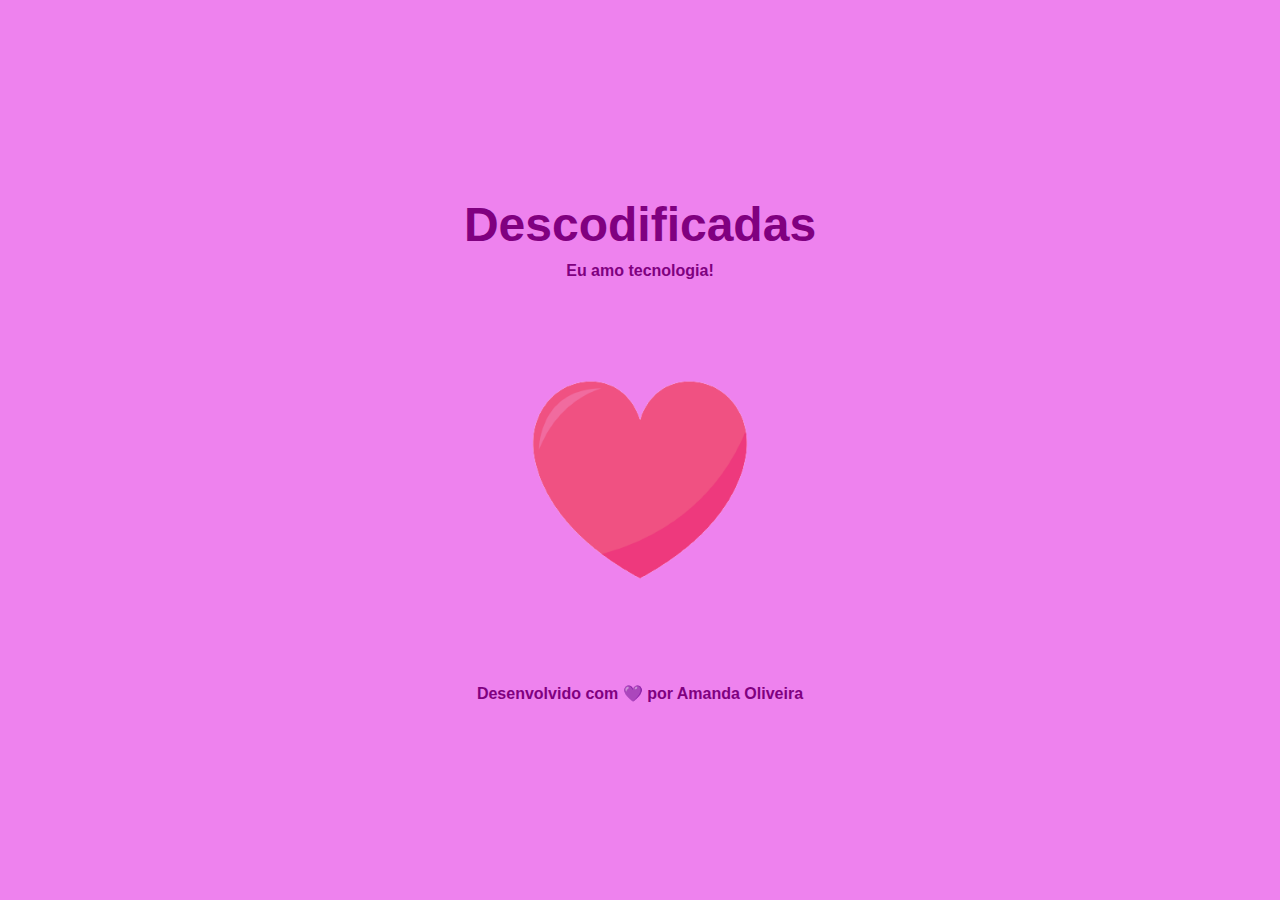
<file: Animação/index.html>
<!DOCTYPE html>
<html lang="en">
<head>
    <meta charset="UTF-8">
    <meta name="viewport" content="width=device-width, initial-scale=1.0">
    <link rel="stylesheet" href="./style.css">
    <title>Tarefa - Animações</title>
</head>
<body>
    <div class="container">
        <h1>Descodificadas</h1>
        <p>Eu amo tecnologia!</p>
        <img src="./heart.png" alt="imagem de um coração">
        <p>Desenvolvido com 💜 por Amanda Oliveira</p>
    </div>
</body>
</html>
</file>
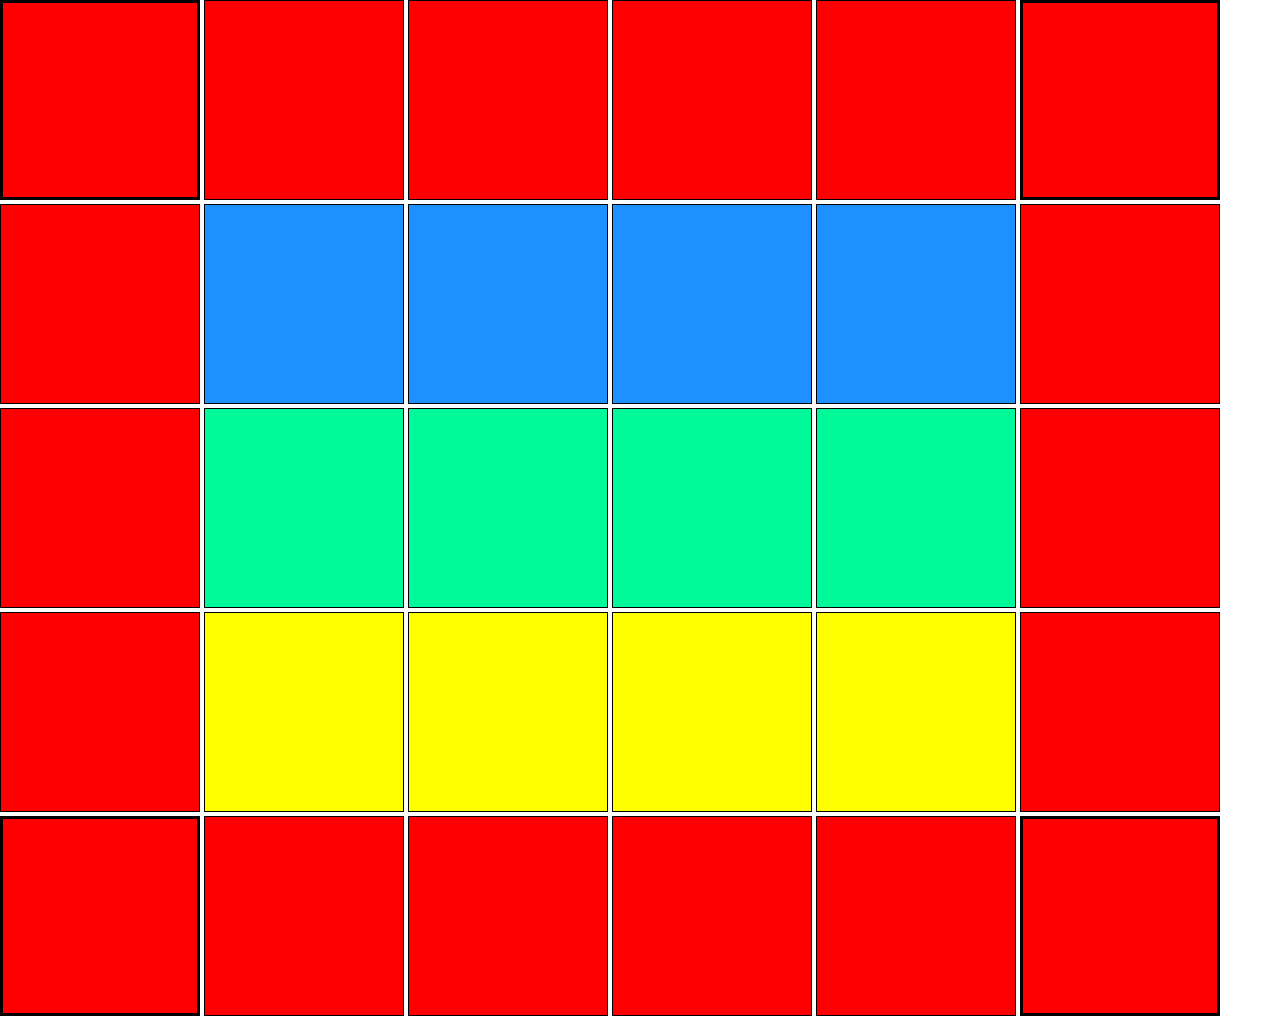
<file: Tarefa-Aula8/index.html>
<!DOCTYPE html>
<html lang="en">

<head>
    <meta charset="UTF-8">
    <meta http-equiv="X-UA-Compatible" content="IE=edge">
    <meta name="viewport" content="width=device-width, initial-scale=1.0">
    <link rel="stylesheet" href="style.css" />
    <title> Tarefa8 </title>
</head>

<body>


    <div class="vermelho borda"></div>
    <div class="vermelho"></div>
    <div class="vermelho"></div>
    <div class="vermelho"></div>
    <div class="vermelho"></div>
    <div class="vermelho borda"></div><br>

    <div class="vermelho"></div>
    <div class="azul"></div>
    <div class="azul"></div>
    <div class="azul"></div>
    <div class="azul"></div>
    <div class="vermelho"></div><br>

    <div class="vermelho">
    </div>
    <div class="verde">
    </div>
    <div class="verde">
    </div>
    <div class="verde">
    </div>
    <div class="verde">
    </div>
    <div class="vermelho">
    </div><br>

    <div class="vermelho">
    </div>
    <div class="amarelo">
    </div>
    <div class="amarelo">
    </div>
    <div class="amarelo">
    </div>
    <div class="amarelo">
    </div>
    <div class="vermelho">
    </div><br>

    <div class="vermelho borda"></div>
    <div class="vermelho">
    </div>
    <div class="vermelho">
    </div>
    <div class="vermelho">
    </div>
    <div class="vermelho">
    </div>
    <div class="vermelho borda"></div><br>

</body>

</html>
</file>
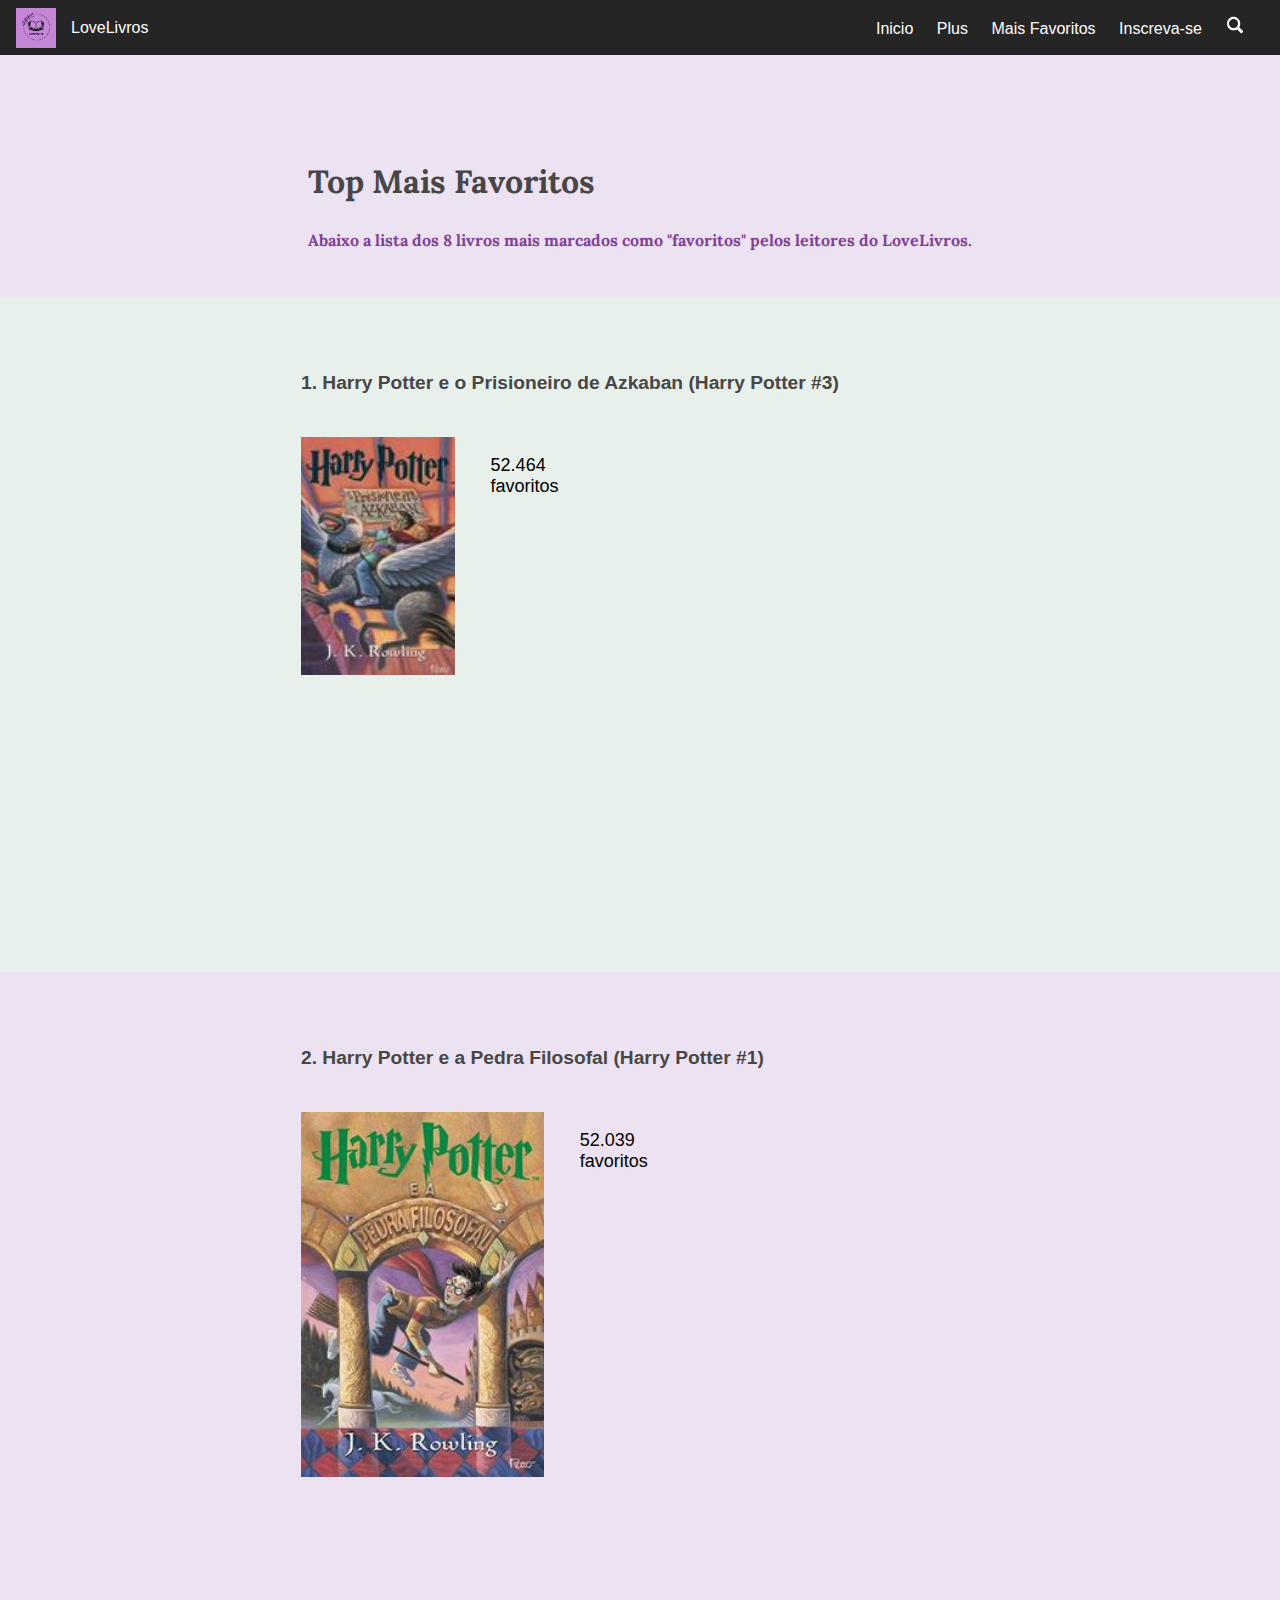
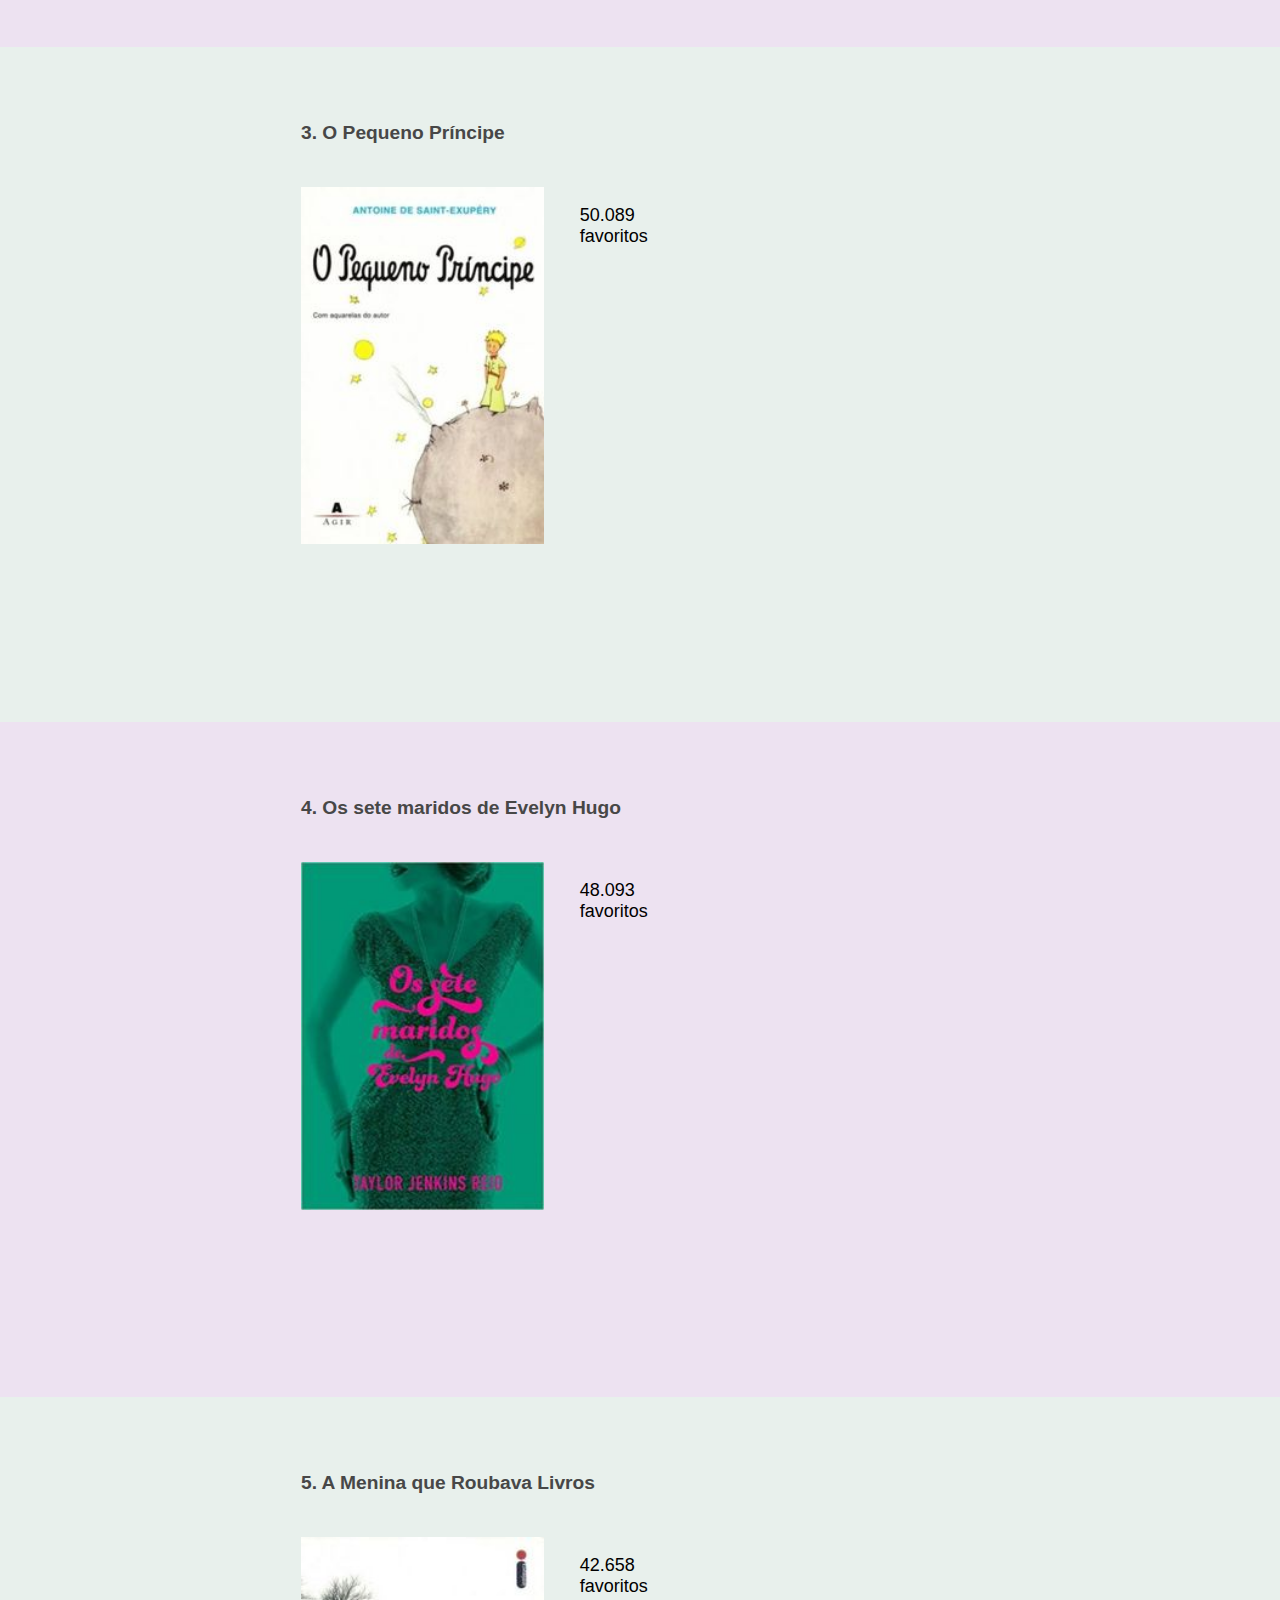
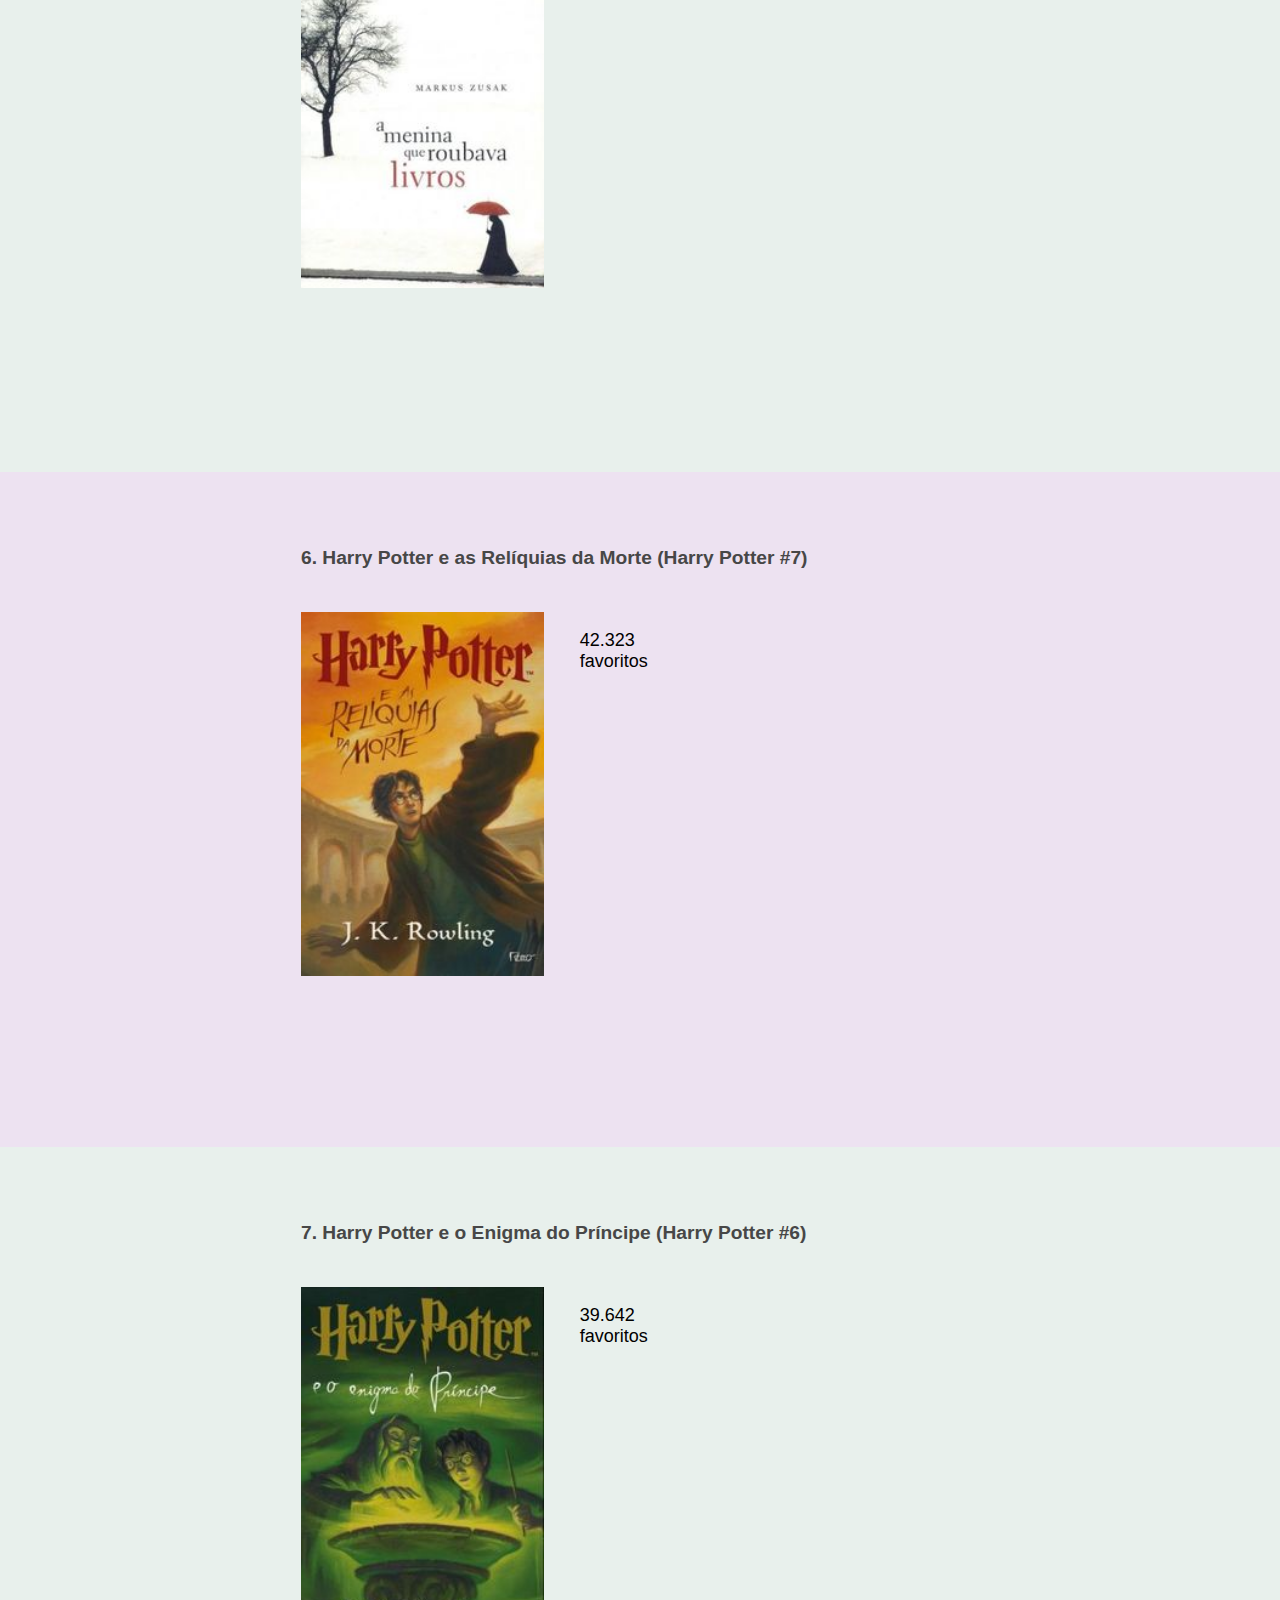
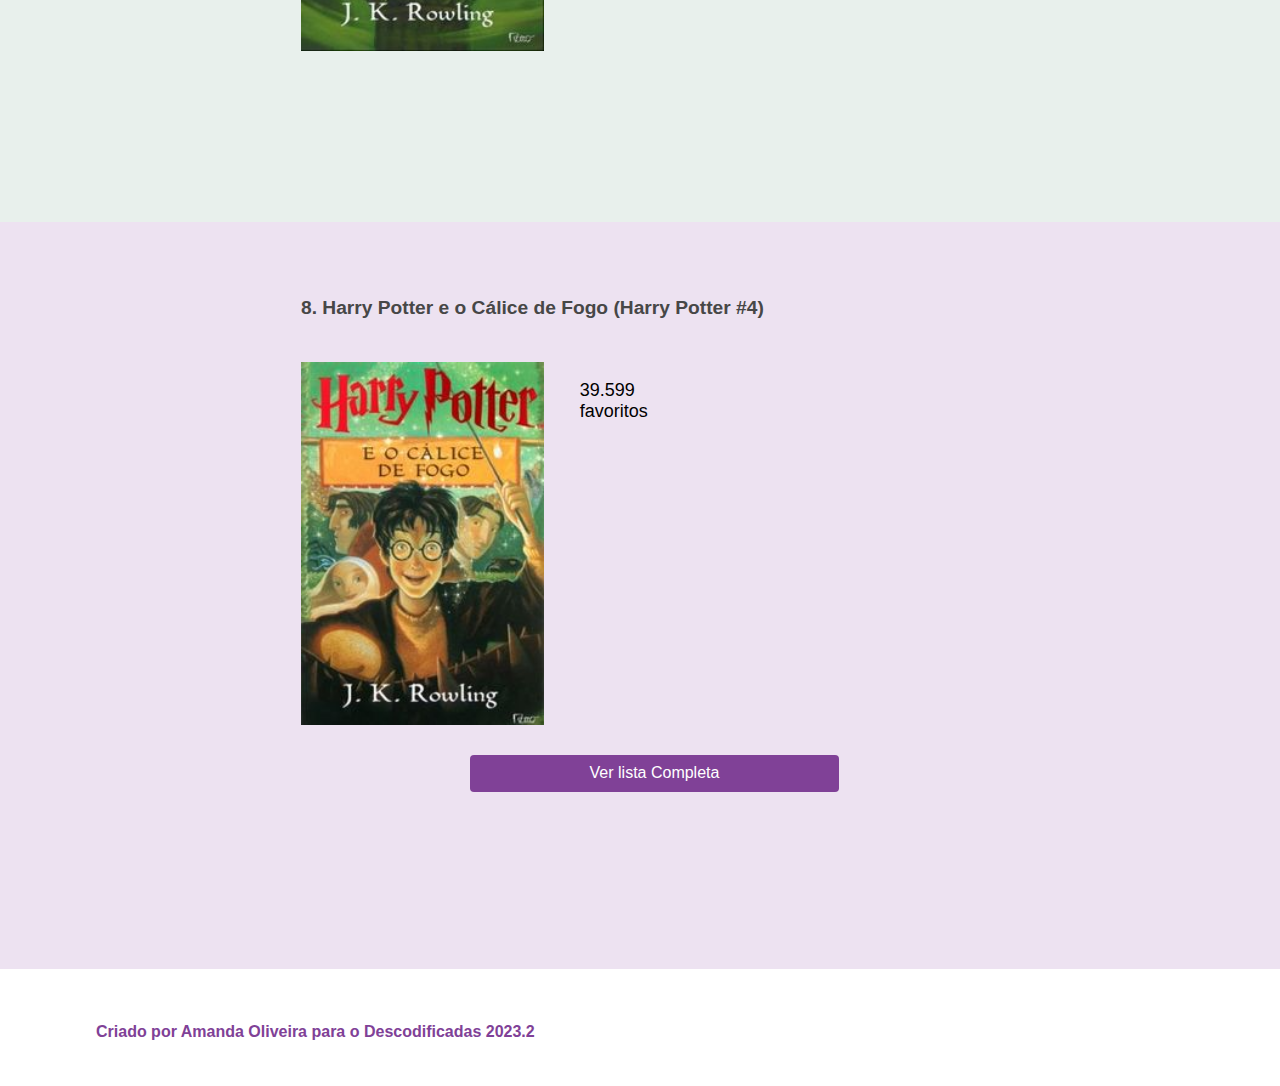
<file: Site/Favoritos.html>
<!DOCTYPE html>
<html lang="en">

<head>
    <meta charset="UTF-8">
    <meta http-equiv="X-UA-Compatible" content="IE=edge">
    <meta name="viewport" content="width=device-width, initial-scale=1.0">
    <link rel="icon" type="image/favicon" href="img/L.png">
    <link rel="stylesheet" href="CSS/favoritos.css" />
    <title>Mais Favoritos</title>
</head>

<body>
    <nav class="nav">
        <div class="flex section-library-left">
            <img class="logo-esquerda" src="img/L.png" alt="logo da love livros">
            <a class="nav-page-link" href="Lovelivros.html">LoveLivros</a>
        </div>
        <ul class="section-library-right">
            <li><a class="nav-page-link" href="Lovelivros.html">Inicio</a></li>
            <li><a class="nav-page-link" href="Plus.html">Plus</a></li>
            <li><a class="nav-page-link" href="Favoritos.html">Mais Favoritos</a></li>
            <li><a class="nav-page-link" href="Inscreva.html">Inscreva-se</a></li>
            <li> <img class="logo-direita" src="./img/lupa.png" alt="icone de lupa"> </li>
        </ul>

        <div class="hamburguer">
            <span class="bar"></span>
            <span class="bar"></span>
            <span class="bar"></span>
            <span class="bar"></span>
        </div>
    </nav>
    <header class="header-favoritos">
        <div class="title-text-content">
            <h1>Top Mais Favoritos</h1>
            <p>Abaixo a lista dos 8 livros mais marcados como "favoritos" pelos leitores do LoveLivros.</p>
        </div>
    </header>
    <ol>
        <li class="bg-cinza">
            <section class="list-item-section">
                <h3>1. Harry Potter e o Prisioneiro de Azkaban (Harry Potter #3)</h3>
                <div class="book-image-item">
                    <img src="img/HARRY_POTTER_E_O_PRISIONEIRO_D_1451338416358SK1451338416B.jpg"
                        alt="Imagem do livro Harry potter e o Prisioneiro de Azkaban">
                    <p>52.464 favoritos</p>
                </div>
            </section>
        </li>
        <li class="bg-roxo">
            <section class="list-item-section">
                <h3>2. Harry Potter e a Pedra Filosofal (Harry Potter #1)</h3>
                <div class="book-image-item">
                    <img src="img/HARRY_POTTER_E_A_PEDRA_FILOSOFAL_1389761588B.jpg"
                        alt="Imagem do livro Harry potter e a Pedra Filosofal">
                    <p>52.039 favoritos</p>
                </div>
            </section>
        </li>
        <li class="bg-cinza">
            <section class="list-item-section">
                <h3>3. O Pequeno Príncipe</h3>
                <div class="book-image-item">

                    <img src="img/O_PEQUENO_PRINCIPE_1441584936693SK1441584936B.jpg"
                        alt="imagem do livro O Pequeno Príncipe">
                    <p>50.089 favoritos</p>
                </div>
            </section>
        </li>
        <li class="bg-roxo">
            <section class="list-item-section">
                <h3>4. Os sete maridos de Evelyn Hugo</h3>
                <div class="book-image-item">
                    <img src="img/OS_SETE_MARIDOS_DE_EVELYN_HUGO_1568165284866308SK1568165284B.jpg"
                        alt="imagem do livro Os sete maridos de Evelyn Hugo">
                    <p>48.093 favoritos</p>
                </div>
            </section>
        </li>
        <li class="bg-cinza">
            <section class="list-item-section">
                <h3>5. A Menina que Roubava Livros</h3>
                <div class="book-image-item">
                    <img src="img/A_MENINA_QUE_ROUBAVA_LIVROS_14476507387SK1447650738B.jpg"
                        alt="imagem do livro A Menina que Roubava Livros">
                    <p>42.658 favoritos</p>
                </div>
            </section>
        </li>
        <li class="bg-roxo">
            <section class="list-item-section">
                <h3>6. Harry Potter e as Relíquias da Morte (Harry Potter #7)</h3>
                <div class="book-image-item">
                    <img src="img/HARRY_POTTER_E_AS_RELIQUIAS_DA_14475522561200SK1447552256B.jpg"
                        alt="imagem do livro Harry Potter e as Relíquias da Morte">
                    <p>42.323 favoritos</p>
                </div>
            </section>
        </li>
        <li class="bg-cinza">
            <section class="list-item-section">
                <h3>7. Harry Potter e o Enigma do Príncipe (Harry Potter #6)</h3>
                <div class="book-image-item">
                    <img src="img/HARRY_POTTER_E_O_ENIGMA_DO_PRI_1424051110562SK1424051110B.jpg"
                    alt="imagem do livro Harry Potter e o Enigma do Principe" >
                    <p>39.642 favoritos</p>
                </div>
            </section>
        </li>
        <li class="bg-roxo" id="btn-ver-mais">
            <section class="list-item-section">
                <h3>8. Harry Potter e o Cálice de Fogo (Harry Potter #4)</h3>
                <div class="book-image-item">
                    <img src="img/HARRY_POTTER_E_O_CALICE_DE_FOGO_1343592881B.jpg" alt="imagem do livro Harry Potter e o Cálice de Fogo">
                    <p>39.599 favoritos</p>
                </div>
                <a class="btn-link-page" href="https://www.skoob.com.br/livro/top_mais/favoritos/">Ver lista
                    Completa</a>
            </section>
        </li>
    </ol>
    <footer>
        <p> Criado por Amanda Oliveira para o Descodificadas 2023.2</p>
    </footer>
    <script src="./script.js"></script>
</body>

</html>
</file>
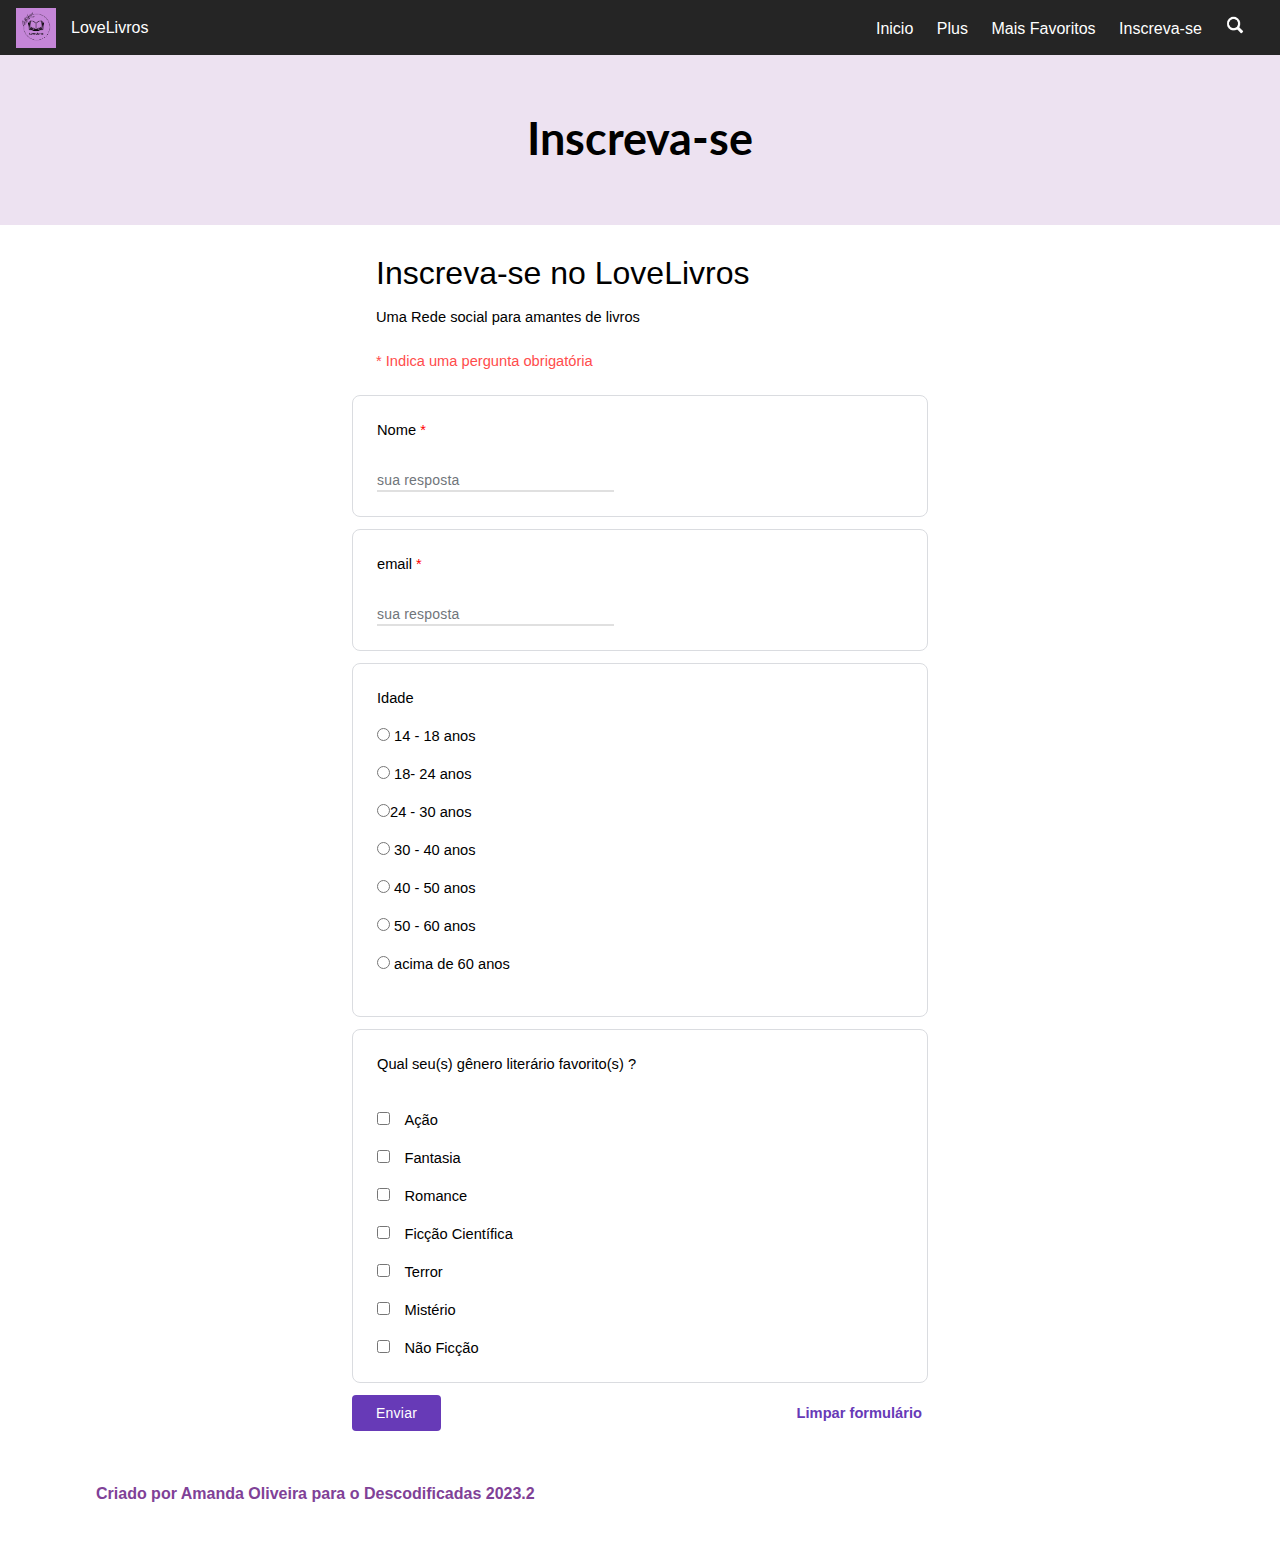
<file: Site/Inscreva.html>
<!DOCTYPE html>
<html lang="pt-br">

<head>
    <meta charset="UTF-8">
    <meta http-equiv="X-UA-Compatible" content="IE=edge">
    <meta name="viewport" content="width=device-width, initial-scale=1.0">
    <link rel="icon" type="image/favicon" href="img/L.png">
    <link rel="stylesheet" href="CSS/Inscreva.css" />
    <title>Inscreva-se</title>
</head>

<body>
    <nav class="nav">
        <div class="flex section-library-left">
            <img class="logo-esquerda" src="img/L.png" alt="logo da love livros">
            <a class="nav-page-link" href="Lovelivros.html">LoveLivros</a>
        </div>
        <ul class="section-library-right">
            <li><a class="nav-page-link" href="Lovelivros.html">Inicio</a></li>
            <li><a class="nav-page-link" href="Plus.html">Plus</a></li>
            <li><a class="nav-page-link" href="Favoritos.html">Mais Favoritos</a></li>
            <li><a class="nav-page-link" href="Inscreva.html">Inscreva-se</a></li>
            <li> <img class="logo-direita" src="./img/lupa.png" alt="icone de lupa"> </li>
        </ul>

        <div class="hamburguer">
            <span class="bar"></span>
            <span class="bar"></span>
            <span class="bar"></span>
            <span class="bar"></span>
        </div>
    </nav>
    <header class="flex header">
        <h2 class="header-title"> Inscreva-se</h2>
    </header>
    <form class="flex form" action="/processar-formulario" method="post">
        <div class="form-title--container">
            <h2 class="form-title">Inscreva-se no LoveLivros</h2>
            <p class="form-subtitle">Uma Rede social para amantes de livros</p>
            <p class="form-advice">* Indica uma pergunta obrigatória</p>
        </div>
        <div class="box-border">
            <label class="label-nome">Nome</label><br>
            <input type="text" name="Nome" placeholder="sua resposta" required><br>
        </div>
        <div class="box-border">
            <label class="label-email">email</label><br>
            <input type="email" name="email" placeholder="sua resposta" required><br>
        </div>
        <div class=" flex box-border">
            <label>Idade</label><br>
            <label class="label-idade">
                <input type="radio" name="idade">
                14 - 18 anos
            </label><br>
            <label>
                <input type="radio" name="idade">
                18- 24 anos
            </label><br>
            <label>
                <input type="radio" name="idade">24 - 30 anos</label><br>
            <label>
                <input type="radio" name="idade">
                30 - 40 anos
            </label><br>
            <label><input type="radio" name="idade">
                40 - 50 anos

            </label><br>
            <label>
                <input type="radio" name="idade">
                50 - 60 anos

            </label><br>
            <label>
                <input type="radio" name="idade">
                acima de 60 anos
            </label><br>
        </div>
        <div class="flex box-border">
            <label>Qual seu(s) gênero literário favorito(s) ?</label><br>

            <div>
                <input type="checkbox" name="contact" />
                <label class="label-contact">Ação</label><br>

                <input type="checkbox" name="contact" />
                <label class="label-contact">Fantasia</label><br>

                <input type="checkbox" name="contact" />
                <label class="label-contact">Romance</label><br>

                <input type="checkbox" name="contact" />
                <label class="label-contact">Ficção Científica</label><br>

                <input type="checkbox" name="contact" />
                <label class="label-contact">Terror</label><br>

                <input type="checkbox" name="contact" />
                <label class="label-contact">Mistério</label><br>

                <input type="checkbox" name="contact" />
                <label class="label-contact">
                    Não Ficção</label><br>

            </div>
        </div>
        <div class="flex btn-container">
            <input class="btn-submit" type="submit" value="Enviar">
            <button class="btn-reset" type="reset">Limpar formulário</button>
        </div>

    </form>
    <footer>
        <p> Criado por Amanda Oliveira para o Descodificadas 2023.2</p>
    </footer>
    <script src="./script.js"></script>
</body>

</html>
</file>
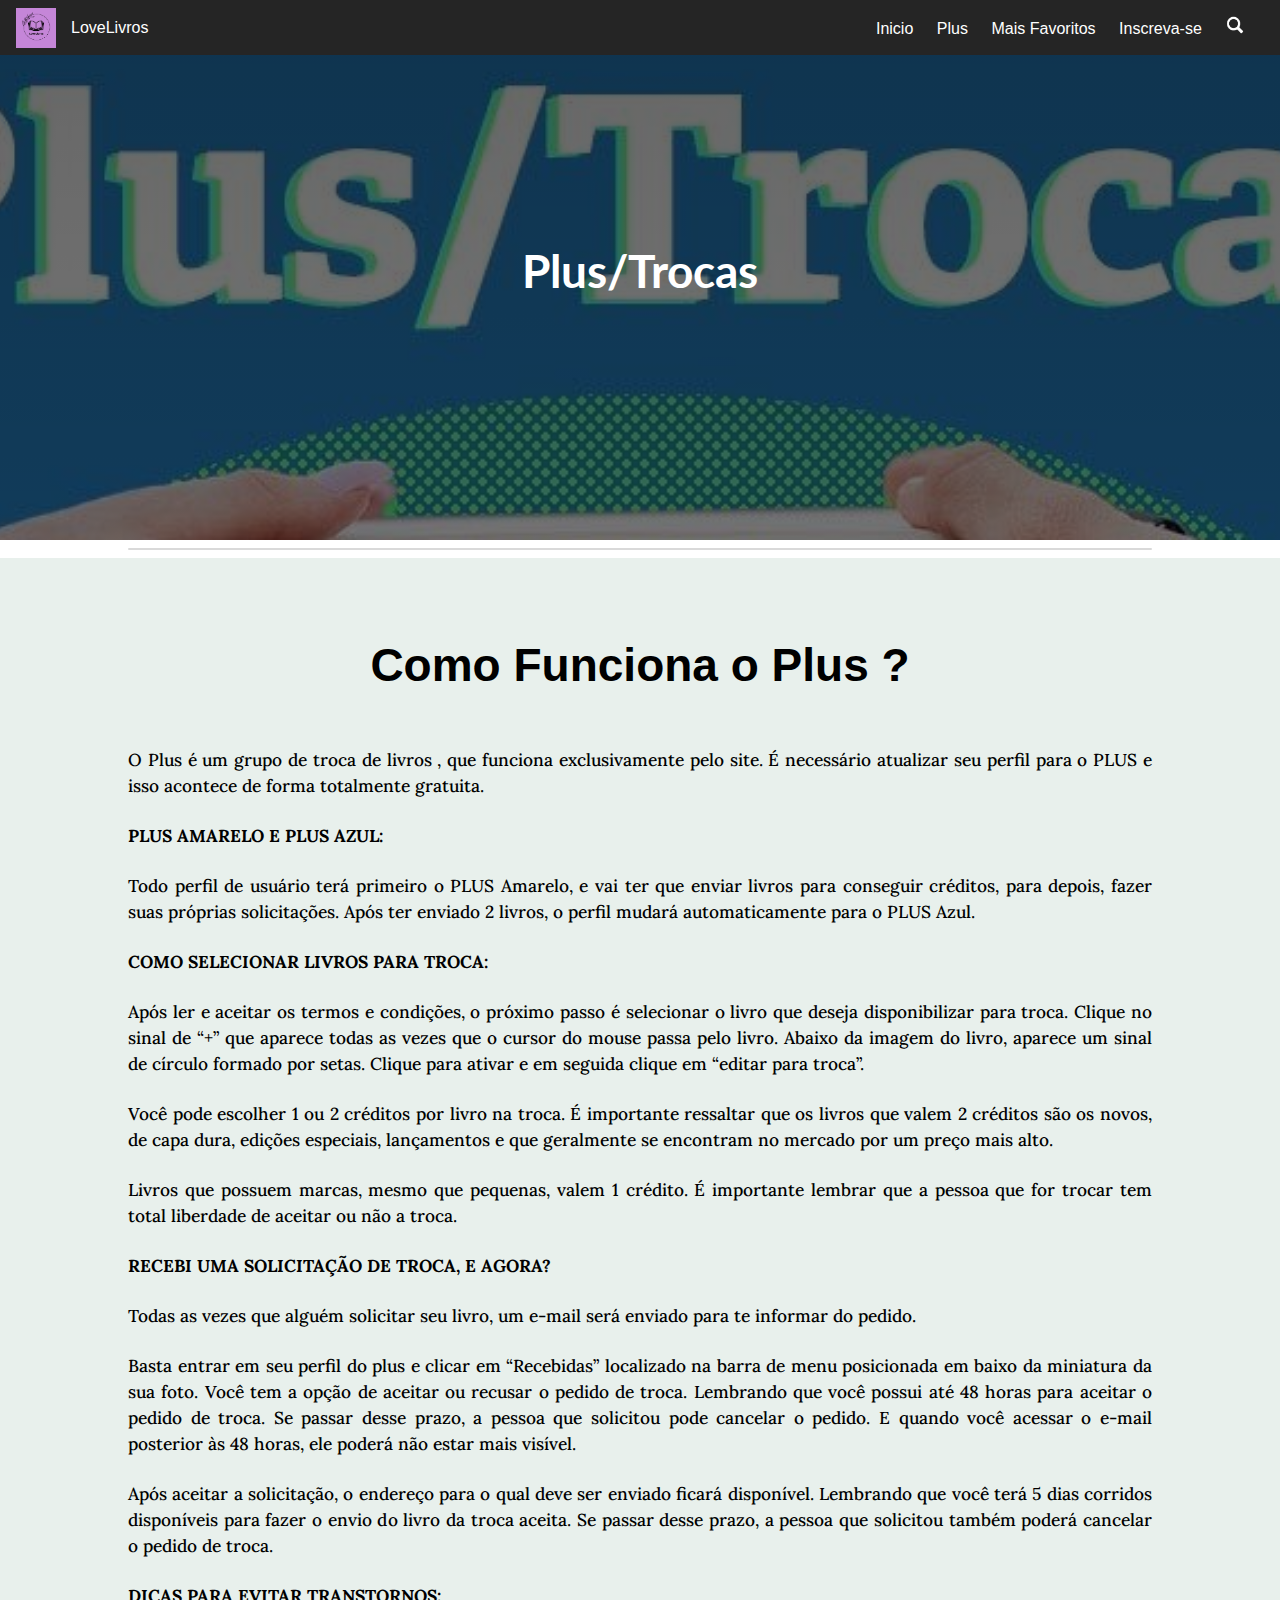
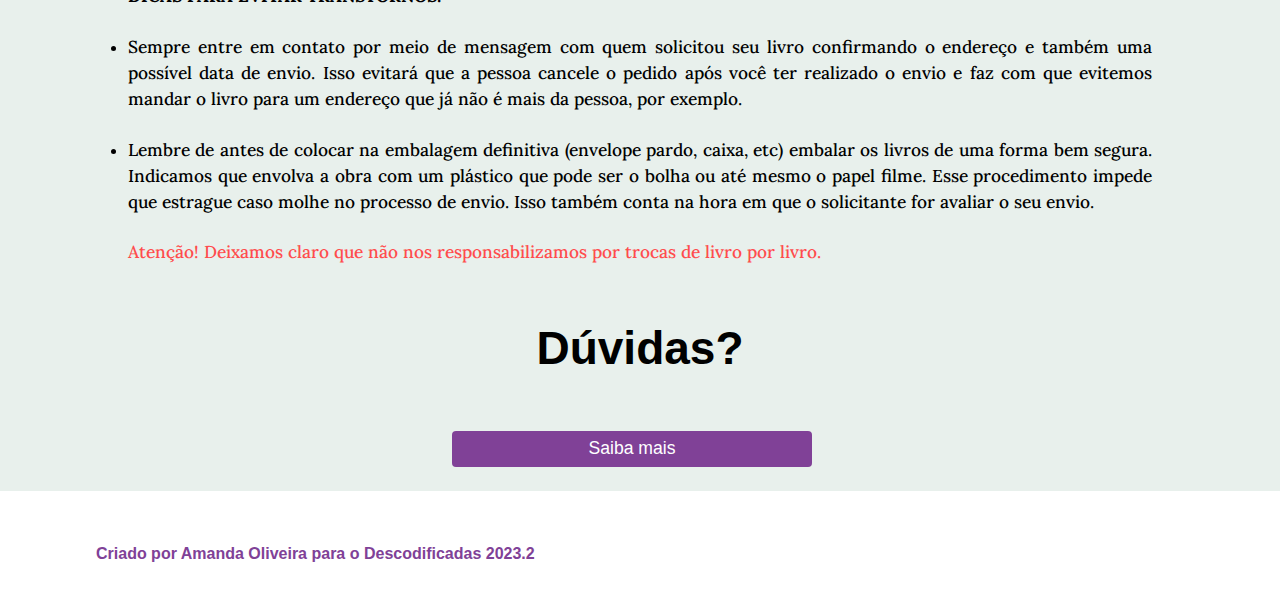
<file: Site/Plus.html>
<!DOCTYPE html>
<html lang="en">

<head>
    <meta charset="UTF-8">
    <meta http-equiv="X-UA-Compatible" content="IE=edge">
    <meta name="viewport" content="width=device-width, initial-scale=1.0">
    <link rel="icon" type="image/favicon" href="img/L.png">
    <link rel="stylesheet" href="CSS/plus.css" />
    <title>Plus</title>
</head>

<body>
    <nav class="nav">
        <div class="flex section-library-left">
            <img class="logo-esquerda" src="img/L.png" alt="logo da love livros">
            <a class="nav-page-link" href="Lovelivros.html">LoveLivros</a>
        </div>
        <ul class="section-library-right">
            <li><a class="nav-page-link" href="Lovelivros.html">Inicio</a></li>
            <li><a class="nav-page-link" href="Plus.html">Plus</a></li>
            <li><a class="nav-page-link" href="Favoritos.html">Mais Favoritos</a></li>
            <li><a class="nav-page-link" href="Inscreva.html">Inscreva-se</a></li>
            <li> <img class="logo-direita" src="./img/lupa.png" alt="icone de lupa"> </li>
        </ul>

        <div class="hamburguer">
            <span class="bar"></span>
            <span class="bar"></span>
            <span class="bar"></span>
            <span class="bar"></span>
        </div>
    </nav>
    <header class="flex header-Plus-Trocas">
        <h1>Plus/Trocas</h1>
    </header>
    <div class="divider"></div>
    <main class="Plus">
        <div class="container-plus">
            <h1>Como Funciona o Plus ?</h1>
            <p class="element-text">O Plus é um grupo de troca de livros , que funciona exclusivamente pelo site. É
                necessário atualizar seu
                perfil para o PLUS e isso acontece de forma totalmente gratuita. </p>
            <h6>PLUS AMARELO E PLUS AZUL:</h6>
            <p class="element-text">Todo perfil de usuário terá primeiro o PLUS Amarelo, e vai ter que enviar livros
                para conseguir créditos,
                para depois, fazer suas próprias solicitações. Após ter enviado 2 livros, o perfil mudará
                automaticamente
                para o PLUS Azul.</p>
            <h6>COMO SELECIONAR LIVROS PARA TROCA: </h6>
            <p class="element-text">Após ler e aceitar os termos e condições, o próximo passo é selecionar o livro que
                deseja disponibilizar
                para
                troca. Clique no sinal de “+” que aparece todas as vezes que o cursor do mouse passa pelo livro. Abaixo
                da
                imagem do livro, aparece um sinal de círculo formado por setas. Clique para ativar e em seguida clique
                em
                “editar para troca”.</p>

            <p class="element-text">Você pode escolher 1 ou 2 créditos por livro na troca. É importante ressaltar que os
                livros que valem 2
                créditos são os novos, de capa dura, edições especiais, lançamentos e que geralmente se encontram no
                mercado
                por um preço mais alto.</p>

            <p class="element-text">Livros que possuem marcas, mesmo que pequenas, valem 1 crédito. É importante lembrar
                que a pessoa que for
                trocar tem total liberdade de aceitar ou não a troca.</p>
            <h6>RECEBI UMA SOLICITAÇÃO DE TROCA, E AGORA?</h6>
            <p class="element-text">Todas as vezes que alguém solicitar seu livro, um e-mail será enviado para te
                informar do pedido.</p>
            <p class="element-text">Basta entrar em seu perfil do plus e clicar em “Recebidas” localizado na barra de
                menu posicionada em baixo da miniatura da sua foto. Você tem a opção de aceitar ou recusar o pedido de
                troca. Lembrando que você possui até 48 horas para aceitar o pedido de troca. Se passar desse prazo, a
                pessoa que solicitou pode cancelar o pedido. E quando você acessar o e-mail posterior às 48 horas, ele
                poderá não estar mais visível.</p>
            <p class="element-text">Após aceitar a solicitação, o endereço para o qual deve ser enviado ficará
                disponível. Lembrando que você terá 5 dias corridos disponíveis para fazer o envio do livro da troca
                aceita. Se passar desse prazo, a pessoa que solicitou também poderá cancelar o pedido de troca.</p>
            <h6>DICAS PARA EVITAR TRANSTORNOS:</h6>
            <ul>
                <li>
                    <p class="element-text">
                        Sempre entre em contato por meio de mensagem com quem solicitou seu livro confirmando o endereço
                        e
                        também uma possível data de envio. Isso evitará que a pessoa cancele o pedido após você ter
                        realizado o envio e faz com que evitemos mandar o livro para um endereço que já não é mais da
                        pessoa, por exemplo.
                    </p>
                </li>
                <li>
                    <p class="element-text">
                        Lembre de antes de colocar na embalagem definitiva (envelope pardo, caixa, etc) embalar os
                        livros de
                        uma forma bem segura. Indicamos que envolva a obra com um plástico que pode ser o bolha ou até
                        mesmo
                        o papel filme. Esse procedimento impede que estrague caso molhe no processo de envio. Isso
                        também
                        conta na hora em que o solicitante for avaliar o seu envio.
                    </p>
                </li>
            </ul>
            <p id="atencao-message" class="element-text">Atenção! Deixamos claro que não nos responsabilizamos por
                trocas de livro por livro.
            </p>
            <h1>Dúvidas?</h1>
            <div class="flex">
                <a class="btn-more-information" href="https://www.skoob.com.br/livro/top_mais/favoritos/">Saiba mais</a>
            </div>
        </div>
    </main>

    <footer>
        <p> Criado por Amanda Oliveira para o Descodificadas 2023.2</p>
    </footer>
    <script src="./script.js"></script>
</body>

</html>
</file>
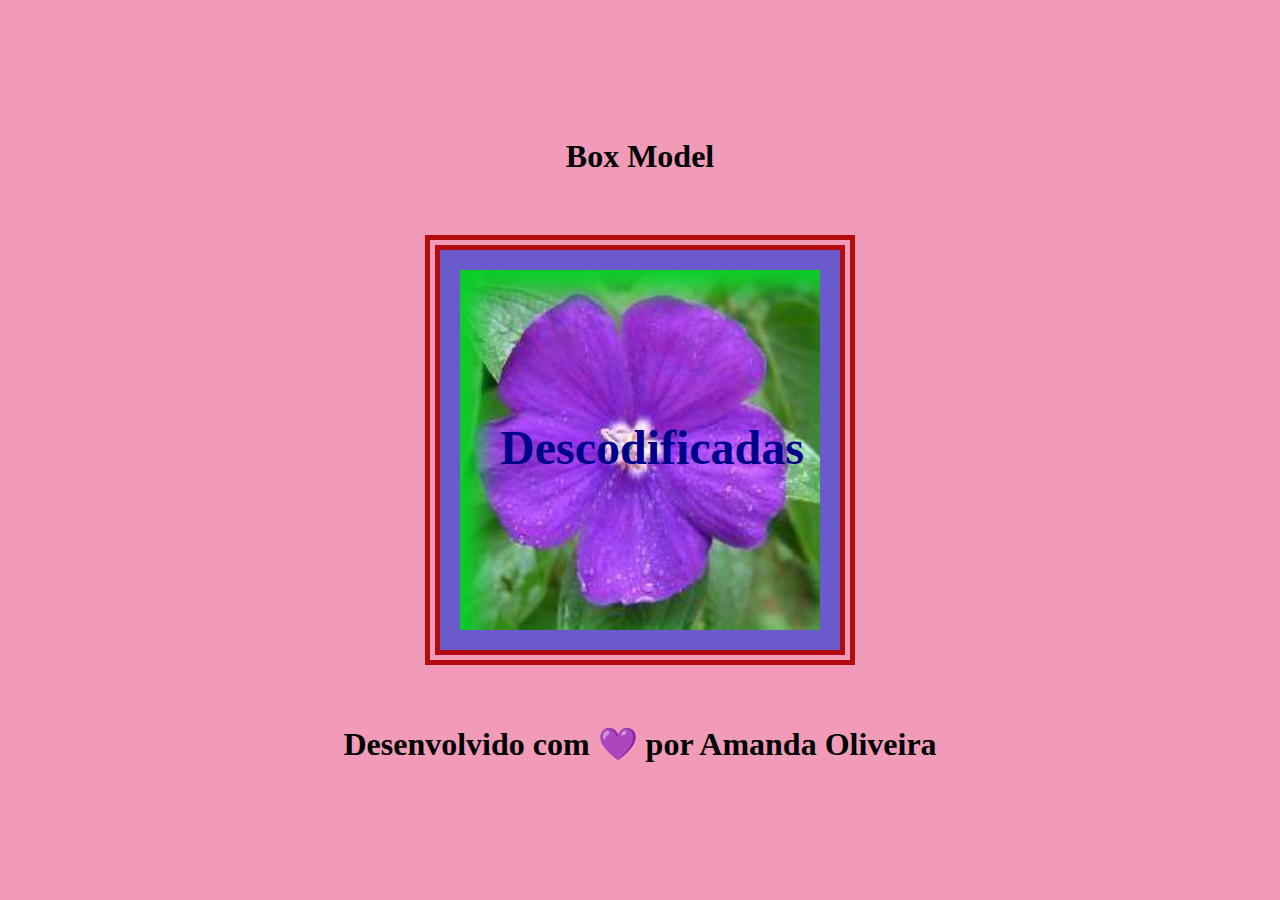
<file: Tarefa-Aula9/aula9.html>
<!DOCTYPE html>
<html lang="en">

<head>
    <meta charset="UTF-8">
    <meta http-equiv="X-UA-Compatible" content="IE=edge">
    <meta name="viewport" content="width=device-width, initial-scale=1.0">
    <link rel="stylesheet" href="./style.css">
    <title>Tarefa-Aula9</title>
</head>

<body>
    <h1>Box Model</h1>
    <div id="borda-image">
        <div class="image">
            <p> Descodificadas</p>
        </div>
    </div>
    <h1>Desenvolvido com 💜 por Amanda Oliveira</h1>

</body>

</html>
</file>
<file: Animação/style.css>
*{
    margin: 0;
    padding: 0;
    box-sizing: border-box;
}

body{
    background-color: violet;
    display: flex;
    justify-content: center;
    align-items: center;
    height: 100vh;
}

.container{
    text-align: center;
}

img{
    width: 80%;
    height: 50%;
    animation: batimento-coracao 2s linear infinite;
}

.container > h1{
    color: purple;
    font-family: Arial, Helvetica, sans-serif;
    font-size: 3rem;
    padding-bottom: 10px;
}


.container > p{
    color: purple;
    font-family: Arial, Helvetica, sans-serif;
    font-size: 1rem;
    font-weight: bold;
}

@keyframes batimento-coracao {
    0% {
        transform: scale(1); 
    }
    20% {
        transform: scale(1.25); 
    }
    40% {
        transform: scale(1); 
    }
    60% {
        transform: scale(1.25); 
    }
    80% {
        transform: scale(1); 
    }
    100% {
        transform: scale(1.25);
    }
}
</file>
<file: Tarefa-Aula8/style.css>
* {
    padding: 0;
    margin: 0;
    box-sizing: border-box;
}

div {

    display: inline-block;
    border: 1px solid black;
    width: 200px;
    height: 200px;
}

.vermelho {
    background-color: red;
}

.borda {
    border: 3px solid black;  
}

.azul {
    background-color:dodgerblue;

}

.amarelo {
    background-color: yellow;
}

.verde {
    background-color:mediumspringgreen;
}
</file>
<file: Site/CSS/favoritos.css>
@import url("./global.css");

.header-favoritos {
    background: var(--bg-primary-color);
    height: 33vh;
    display: flex;
    flex-direction: column;
    justify-content: end;
    align-items: center;
    padding: 0 15vh 4vh;
}

.title-text-content {
    margin: 0 10.5vh 1vh;
    display: flex;
    flex-direction: column;
    gap: 2.5vh;
}

.title-text-content>h1 {
    color: var(--title-color);
    font: 700 min(7vw,32px)/1.5 "Lora", Arial;
}

.title-text-content>p {
    color: var(--text-color);
    font: bold min(3.5vw,16px)/1.5 "Lora", sans-serif;
}

.bg-roxo {
    background: var(--bg-primary-color);
    height: 75vh;
}

.bg-cinza {
    background: var(--bg-secondary-color);
    height: 75vh;
}

.list-item-section {
    display: flex;
    flex-direction: column;
    align-items: start;
    width: 60%;
    margin: auto;
    gap: 30px;
    padding-top: 4vh;
    padding-left: 5vh;
}

.list-item-section>h3 {
    padding-top: 4vh;
    padding-bottom: 1vh;
    color: var(--title-color);
    font: bold min(4vh,1.2rem)/1.5 "Arial", sans-serif;

}

.book-image-item {
    display: flex;
    justify-content: center;
}

.book-image-item>img {
    width: 100%;
}

.book-image-item>p {
    font-size: 18px;
    padding-top: 2vh;
    padding-left: 4vh;
}

#btn-ver-mais {
    height: 83vh;
    gap: 20px;
}

.btn-link-page {
    background: var(--text-color);
    color: var(--btn-link-bg-color);
    padding: 0.6rem 7.5rem;
    border-radius: 4px;
    text-decoration: none;
    align-self: center;
    margin-right: 1rem;

}
    
@media screen and (max-width: 768px) {

    .header-favoritos{
        padding: 0 5vh 4vh;
    }
    .title-text-content{
        padding-top: 100px;
        width: 90%;
    }
    .btn-link-page{
        padding: 0.4rem 6.5rem;
        font-size: 11px;
    }
}
</file>
<file: Site/CSS/Inscreva.css>
@import url('./global.css');

.header {
    background-color: var(--bg-primary-color);
    max-height: 800px;
    width: 100%;
    height: 25vh;
}

header>h2 {
    font-size: 34.0pt;
    font-weight: bold;
    font-family: "Lato";
    margin-top: 50px;
}

input[type="text"], input[type="email"]{
    border: none;
    border-bottom: 2px solid rgba(0,0,0,.12);
    width: 45%;
    margin-top: 30px;
    font-family: Roboto, Arial, sans-serif;
    font-size: 14px;
    font-weight: 400;
    letter-spacing: .2px;
    line-height: 20px;
    color: rgb(32, 33, 36);
    outline: none;
}

.label-email::after, .label-nome::after{
    content: " *";
    color: red;
}
input[type="checkbox"]{
    margin-top: 20px;
    color: rgb(32, 33, 36);
}

input::placeholder{
    font-family: Roboto,Arial,sans-serif;
    font-size: 14px;
    font-weight: 400;
    letter-spacing: .2px;
    line-height: 20px;
    color: #70757a;
}

.form {
    flex-direction: column;
}

.form-title {
    font-weight: 500;
    font-size: 32px;
    padding-bottom: 15px;
}

.form-title--container {
    text-align: start;
    width: max(240px,45%);
    padding-left: 24px;
    margin: 30px 0 24px;
}

.form-subtitle {
    font-size: 11pt;
    line-height: 15pt;
    letter-spacing: 0;
}
.form-advice{
    margin-top: 24px;
    font-size: 11pt;
    line-height: 15pt;
    letter-spacing: 0;
    color: var(--text-message-error);
}

.box-border {
    border: 1px solid rgb(218, 220, 224);
    border-radius: 8px;
    margin-bottom: 12px;
    padding: 24px;
    page-break-inside: avoid;
    word-wrap: break-word;
    width: max(240px,45%);
    flex-direction: column;
    align-items: flex-start;
}

.btn-container {
    width: max(240px,45%);
    justify-content: space-between;
}

label {
    font-size: 11pt;
    line-height: 15pt;
    letter-spacing: 0;
}

.label-contact {
    margin-left: 10px;
}

.btn-reset {
    color: rgb(103, 58, 183);
    background: transparent;
    border: none;
    font-size: 11pt;
    font-weight: 600;
    padding: 10px 6px;
    border-radius: 8px;
    cursor: pointer;
}

.btn-reset:hover {
    background-color: rgba(0, 0, 0, 0.1);
}


.btn-submit {
    background-color: rgb(103, 58, 183);
    color: #fff;
    border: none;
    border-radius: 4px;
    text-align: center;
    font-family: "Google Sans", Arial, sans-serif;
    font-size: 14px;
    font-weight: 500;
    line-height: 36px;
    letter-spacing: .25px;
    padding: 0 24px;
    cursor: pointer;
}

.btn-submit:hover{
    filter: brightness(1.1);
}
</file>
<file: Site/CSS/plus.css>
@import url("./global.css");

.header-Plus-Trocas {
    background: linear-gradient(rgba(0, 0, 0, 0.6), rgba(0, 0, 0, .50)100%), url('../img/Image-from-iOS.jpg');
    background-attachment: fixed;
    background-size: cover;
    background-position: center center;
    height: 60vh;
}

header>h1 {
    color: #fff;
    font-family: "Lato";
    font-size: 46px;
    font: 700;
}


.Plus {
    background-color: var(--bg-secondary-color);
    display: flex;
    justify-content: center;
}

.divider {
    height: 2px;
    border-radius: 100px;
    padding: 0 60px;
    margin: 8px auto;
    width: 80%;
    background-color: rgba(0, 0, 0, 0.150000006);
}

.container-plus {
    width: 80%;
    text-align: justify;
    font: 1.1rem/1.5 "Lora", sans-serif;
    border-top: 1px solid var(--bg-secondary-color);
    padding: 1.5rem 0;
}


.container-plus>h1 {
    text-align: center;
    font-size: 46px;
    margin: 3rem 0;
}

.container-plus>h6 {
    font-family: "Lora", Arial, Helvetica, sans-serif;
    font-size: 13pt;
    font-weight: 700;
}

.element-text {
    margin: 1.5rem 0;
    font-family: "Lora", Arial, Helvetica, sans-serif;
    font-size: 13pt;
    font-weight: 500;
    vertical-align: baseline;
}

#atencao-message {
    color: var(--text-message-error);
}

.btn-more-information {
    background: var(--text-color);
    color: var(--btn-link-bg-color);
    padding: 0.3rem 8.5rem;
    border-radius: 4px;
    text-decoration: none;
    align-self: center;
    margin-right: 1rem;
}

.btn-more-information:hover {
    box-shadow: 0 1px 2px 0 rgba(60, 64, 67, .3), 0 2px 6px 2px rgba(60, 64, 67, .15);
}
</file>
<file: Tarefa-Aula9/style.css>
* {
    margin: 0;
    padding: 0;
    box-sizing: border-box;
}

body{
    height: 100vh;
    display: flex;
    flex-direction: column;
    justify-content: center;
    align-items: center;
    gap: 60px;
    background-color: #F19BB8;
}

#borda-image{
    display: flex;
    justify-content: center;
    align-items: center;
    border: 15px double rgb(179, 12, 12);
}
.image{
    box-shadow: inset 15px 15px 25px 5px rgb(10, 208, 40);
    height: 400px;
    width: 400px;
    background-size: cover;
    background-position: center;
    background-image: url('./violeta.jpeg');
    border: 20px solid slateblue;
}

.image > p{
    font-size: 3rem;
    font-weight: 800;
    color: darkblue;
    margin: 150px 40px;

}
</file>
